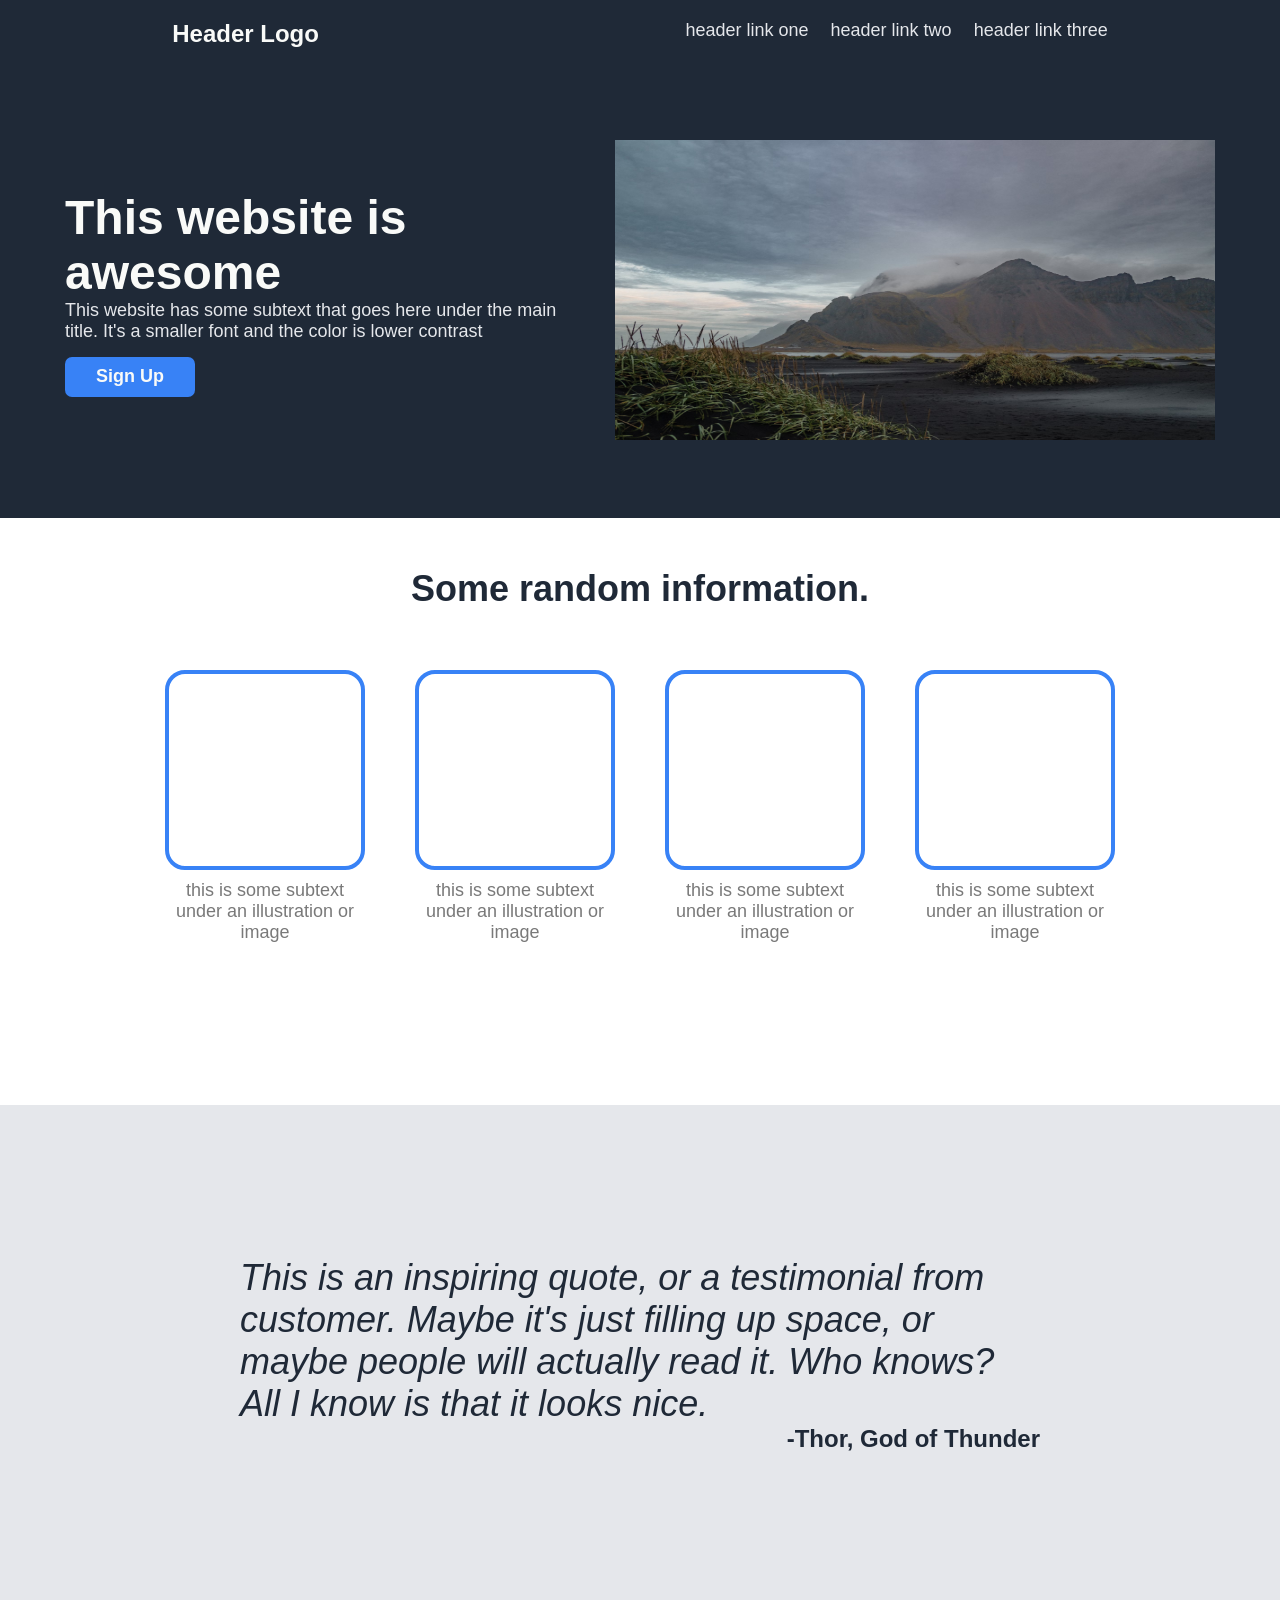
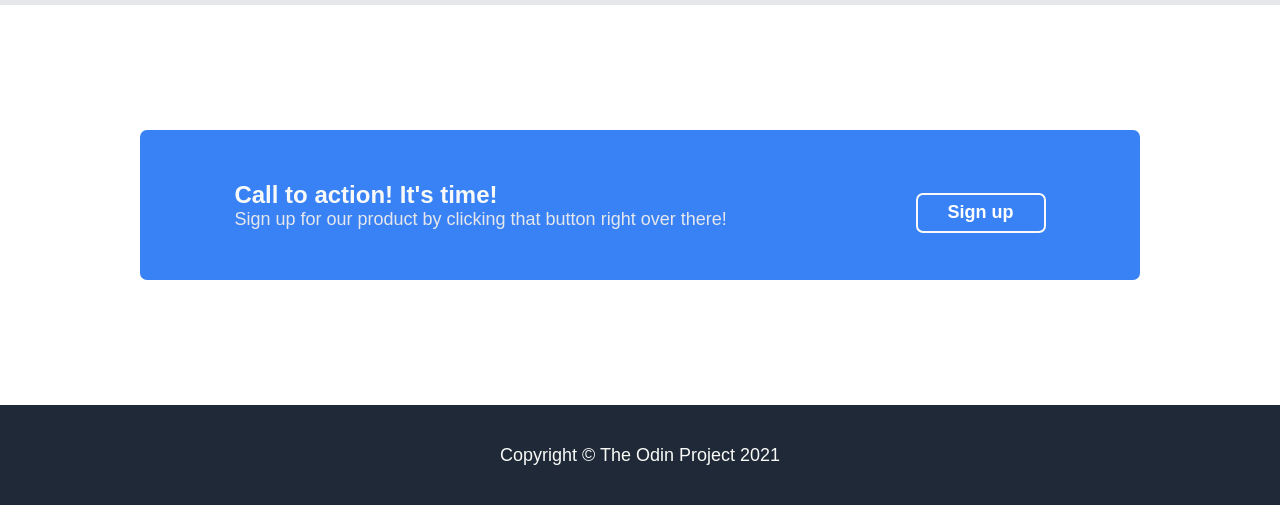
<file: index.html>
<!DOCTYPE html>
<html lang="en">
<head>
  <meta charset="UTF-8">
  <link rel='stylesheet' href='style.css'/>
  <title>Title</title>
</head>
<body>


<div class="navbar">
  <div class="navs">
    <div class="logo">Header Logo</div>
    <div class="links">
      <div class="link" id="1">header link one</div>
      <div class="link" id="2">header link two</div>
      <div class="link" id="3">header link three</div>
    </div>
  </div>
</div>

<div class="header-container">
  <div class="title-container">
    <div class="title">This website is awesome</div>
    <div class="subtext" id="head">This website has some subtext that goes here under the main title.
      It's a smaller font and the color is lower contrast</div>
    <div class="sign-up-button" id="top">Sign Up</div>
  </div>

  <div class="image-container">
    <img class="mountImg" src="./images/placeholderImage.avif" alt="">
  </div>
</div>


<div class="grid-header">Some random information.</div>
<div class="grid-container">
    <div class="grid" id="image-grid">

      <div>
        <div class="grid-item"></div>
      </div>
      <div>
        <div class="grid-item"></div>
      </div>
      <div>
        <div class="grid-item"></div>
      </div>
      <div>
        <div class="grid-item"></div>
      </div>
    </div>
</div>
<div class="grid-container">
  <div class="grid" id="text-grid">
    <div>
      <div class="grid-subtext">this is some subtext under an illustration or image</div>
    </div>
    <div>
      <div class="grid-subtext">this is some subtext under an illustration or image</div>
    </div>
    <div>
      <div class="grid-subtext">this is some subtext under an illustration or image</div>
    </div>
    <div>
      <div class="grid-subtext">this is some subtext under an illustration or image</div>
    </div>
  </div>
</div>

<div class="quote-container">
  <div class="quote">This is an inspiring quote, or a testimonial from  customer. Maybe it's just filling up space, or maybe
    people will actually read it. Who knows? All I know is that it looks nice.</div>
  <div class="author">-Thor, God of Thunder</div>
</div>

<div class="action-divider">
  <div class="action-container">
    <div class="action-text">
      <div class="action-title">Call to action! It's time!</div>
      <div class="action-subtext">Sign up for our product by clicking that button right over there!</div>
    </div>
    <div class="sign-up-container">
      <div class="sign-up-button" id="bottom">Sign up</div>
    </div>
  </div>
</div>

<div class="footer-container">
  <div class="copyright">Copyright © The Odin Project 2021</div>
</div>

</body>
</html>
</file>
<file: style.css>
* {
    margin: 0;
    padding: 0;
    box-sizing: border-box;
}

.navbar{
    background: #1F2937;
    padding: 20px 0;
    display: flex;
    justify-content: center;
}

.navs{
    width: 100%;
    display: flex;
    justify-content: space-around;
}

.links{
    display: flex;
    justify-content: space-between;
}

.logo{
    font: 24px "Roboto", sans-serif;
    color: #F9FAF8;
    font-weight: bold;
}

.link{
    font: 18px "Roboto", sans-serif;
    color: #E5E7EB;
    margin-left: 22px;
    display: flex;
    justify-content: flex-end;
}

.header-container{
    font: 24px "Roboto", sans-serif;
    color: #F9FAF8;
    background: #1F2937;
    display: flex;
    align-items: center;
    justify-content: center;
    padding: 20px 0;
    height: 450px;
    width: 100%;
}

.title-container{
    width: 500px
}

.subtext{
    font: 18px "Roboto", sans-serif;
    color: #E5E7EB;
    /*width: 600px;*/
    flex-wrap: wrap;
}

.title{
    font: 48px "Roboto", sans-serif;
    color: #F9FAF8;
    font-weight: 900;
    /*width: 500px;*/
    flex-wrap: wrap;
}

.sign-up-button{
    font: 24px "Roboto", sans-serif;
    width: 130px;
    height: 40px;
    font-size: 18px;
    font-weight: bold;
    background: #3882F6;
    display: flex;
    justify-content: center;
    align-items: center;
    border-radius: 7px;
    margin-top: 15px;
}

.mountImg{
    height: 300px;
    width: 600px;
    margin-left: 50px;
}

.grid-header{
    margin-top: 50px;
    font: 36px "Roboto", sans-serif;
    color: #1F2937;
    font-weight: 900;
    display: flex;
    justify-content: center;
}

.grid-container{
    display: flex;
    justify-content: center;
}

.grid{
    width: 1000px;
    height: 225px;
    display: flex;
    flex-direction: row;
    align-items: center;
    justify-content: space-around;
    text-align: center;
}

.grid#image-grid{
    height: 200px;
    margin-top: 60px;
}

.grid#text-grid{
    font: 18px "Roboto", sans-serif;
    margin-top: 10px;
    display: flex;
    align-items: flex-start;
}

.grid-item{
    width: 200px;
    height: 200px;
    border: 4px solid #3882F6;
    border-radius: 20px;
}

.grid-subtext{
    font: 18px "Roboto", sans-serif;
    color: #797979;
    width: 180px;
}

.quote-container{
    height: 500px;
    background: #E5E7EB;
    color: #1F2937;
    display: flex;
    flex-direction: column;
    justify-content: center;
    align-items: center;
}

.quote{
    font: 36px "Roboto Light", sans-serif;
    font-style: italic;
    width: 800px;
}

.author{
    font: 24px "Roboto", sans-serif;
    font-weight: 900;
    width: 800px;
    display: flex;
    justify-content: flex-end;
}

.action-divider{
    background: white;
    height: 400px;
    display: flex;
    justify-content: center;
    align-items: center;
}

.action-container{
    background: #3882F6;
    height: 150px;
    width: 1000px;
    border-radius: 7px;
    display: flex;
    justify-content: space-around;
    align-items: center;

}

.action-title{
    font: 24px "Roboto", sans-serif;
    color: #F9FAF8;
    font-weight: bold;
}

.action-subtext{
    font: 18px "Roboto", sans-serif;
    color: #E5E7EB;
}

.sign-up-button#bottom{
    color: white;
    border: #F9FAF8 2px solid;
    display: flex;
}

.footer-container{
    height: 100px;
    width: 100%;
    display: flex;
    justify-content: center;
    align-items: center;
    background: #1F2937;
}

.copyright{
    font: 18px "Roboto", sans-serif;
    color: #F9FAF8;
}
</file>
